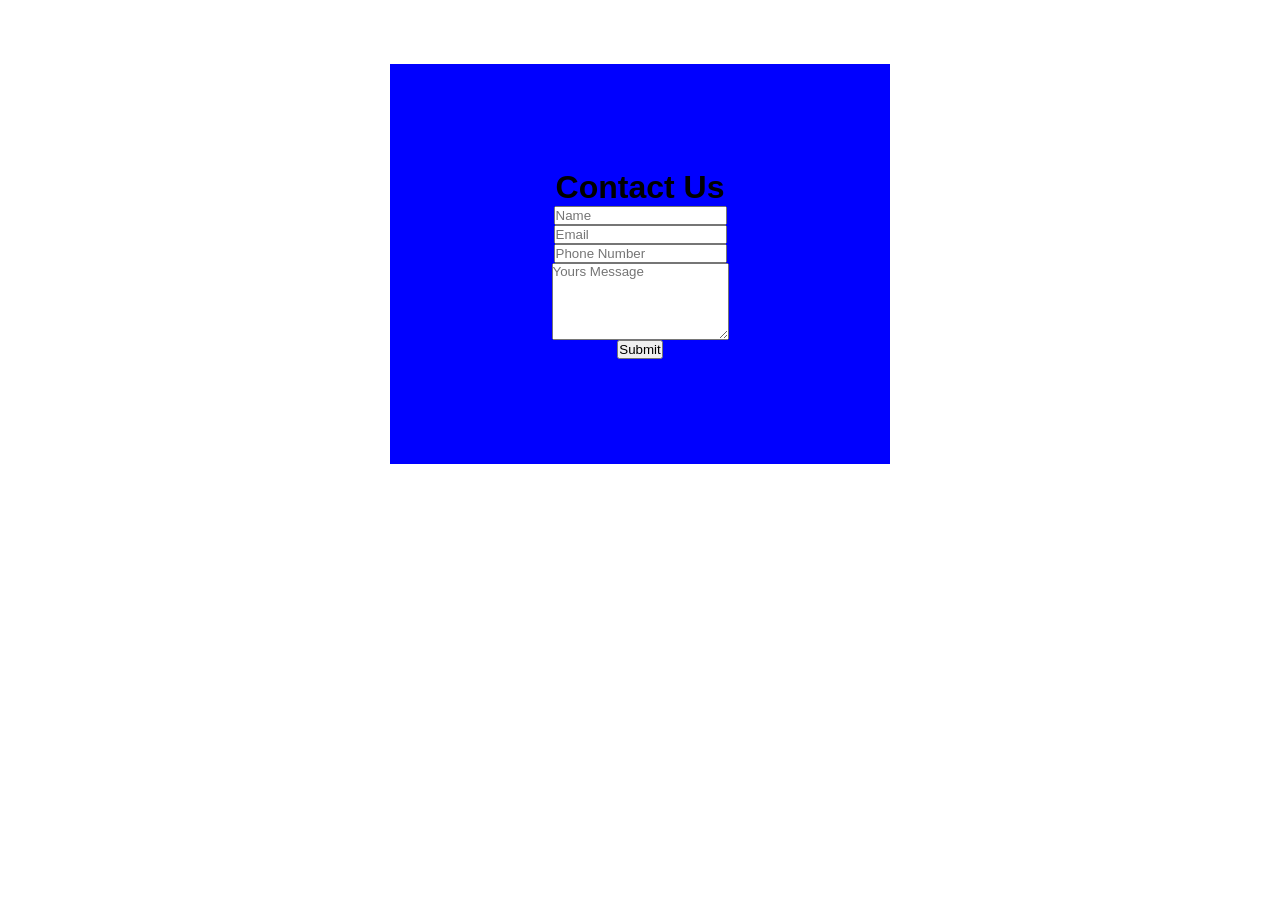
<file: prctc-contact-us.html>
<!DOCTYPE html>
<html>
    <head>
        <meta charset="UTF-8">
        <meta name="viewport" content="width=device-width, initial-scale=1.0">
        <title>Contact Us Form Practice</title>
        <link rel="stylesheet" href="styles.css">
    </head>
    <body class="contact-us-prctc-body">
        <div class="contact-us-container">
            <div class="heading">
                <h1>Contact Us</h1>
            </div>
            <form class="contact-us-form">
                
                <div class="contact-input">
                    <input type="name" placeholder="Name" required />
                </div>

                <div class="contact-input">
                    <input type="email" placeholder="Email" required />
                </div>

                <div class="contact-input">
                    <input type="tel" placeholder="Phone Number" required />
                </div>

                <div class="contact-input">
                    <textarea cols="" rows="5" placeholder="Yours Message"></textarea>
                </div>

                <div class="contact-input">
                    <button type="submit">Submit</button>
                </div>

            </form>                
        </div>
    </body>
</html>
</file>
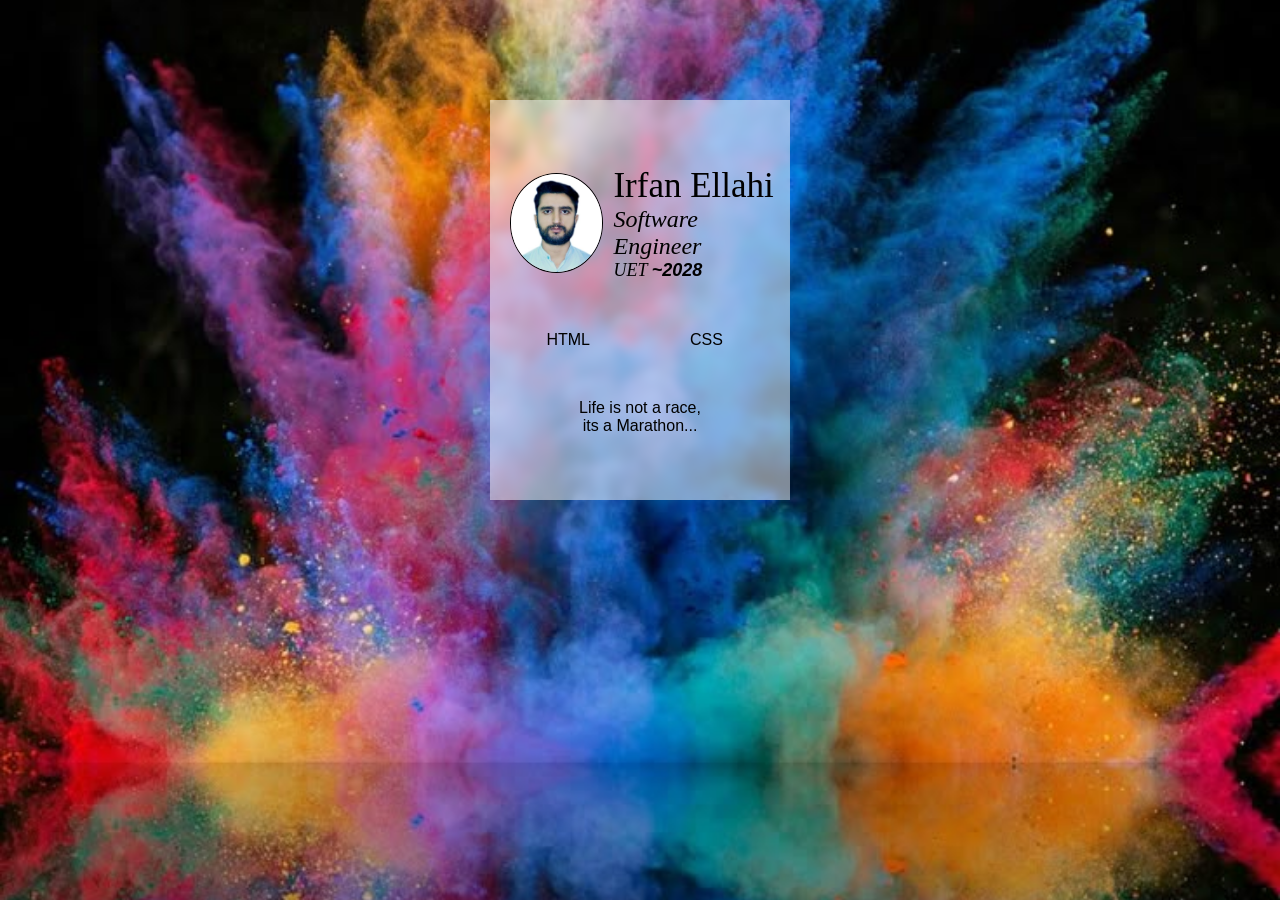
<file: prctc-profile-card.html>
<!DOCTYPE html>
<html lang="en">
    <head>
        <meta charset="UTF-8">
        <meta name="view-port" content="width=device-width, initial-scale=1.0">
        <title>Irfan Profile Card</title>
        <link rel="stylesheet" href="styles.css">
    </head>
    <body class="profile-card-practice">
        <div class="profile">

            <div class="bio">
                <img src="Assets/irfan pic.jpg" alt="Irfan Pibture">
                <div class="bio-info">
                    <h2>Irfan Ellahi</h2>
                    <p>Software Engineer</p>
                    <p>UET <strong>~2028</strong></p>
                </div>
            </div>

            <div class="skills">

                <div class="html">
                    <p>HTML</p>
                </div>

                <div class="css">
                    <p>CSS</p>
                </div>
            </div>

            <div class="remarks">
                <p>Life is not a race,</p>
                <p>its a Marathon...</p>
            </div>

        </div>
    </body>
</html>
</file>
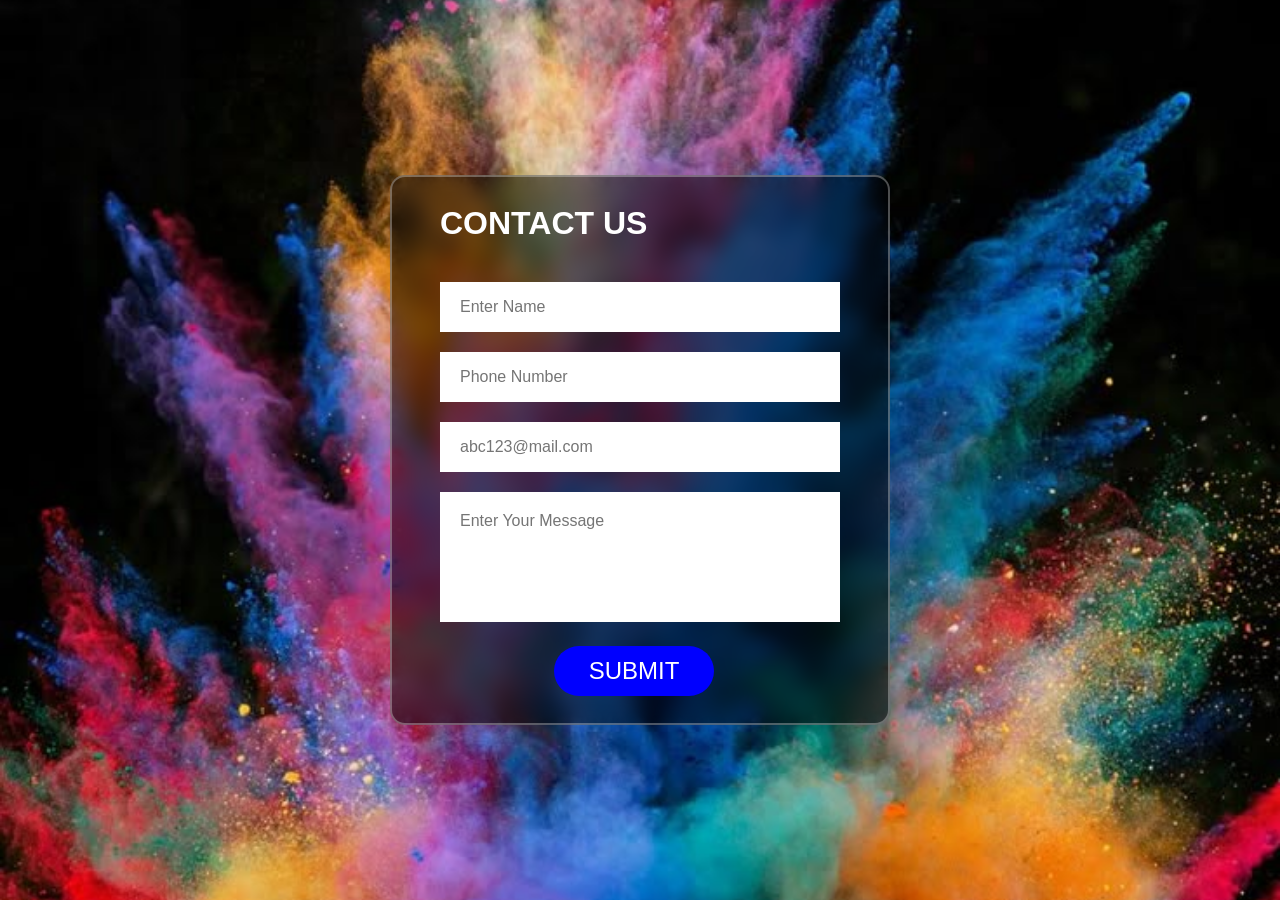
<file: tutorial-contact-us.html>
<!DOCTYPE html>
<html lang="en">
    <head>
        <meta charset="UTF-8">
        <meta name="view-port" content="width=device-width, initial-scale=1.0">
        <title>Tutorial Cotact Form</title>
        <link rel="stylesheet" href="styles.css">
    </head>
    <body class="contact-body">
        <div class="form">
            <div class="head">
                <h1>Contact Us</h1>
            </div>

            <form action="" class="main-form">

                <div class="input">
                    <input type="text" name="name" placeholder="Enter Name" />
                </div>

                <div class="input">
                    <input type="tel" name="phone" placeholder="Phone Number" />
                </div>

                <div class="input">
                    <input type="email" name="email" placeholder="abc123@mail.com" />
                </div>

                <div class="input">
                    <textarea name="comment" placeholder="Enter Your Message" cols="" rows="5"></textarea>
                </div>

                <div class="input">
                    <button type="submit">Submit</button>
                </div>

            </form>
            
        
        </div>
    </body>
</file>
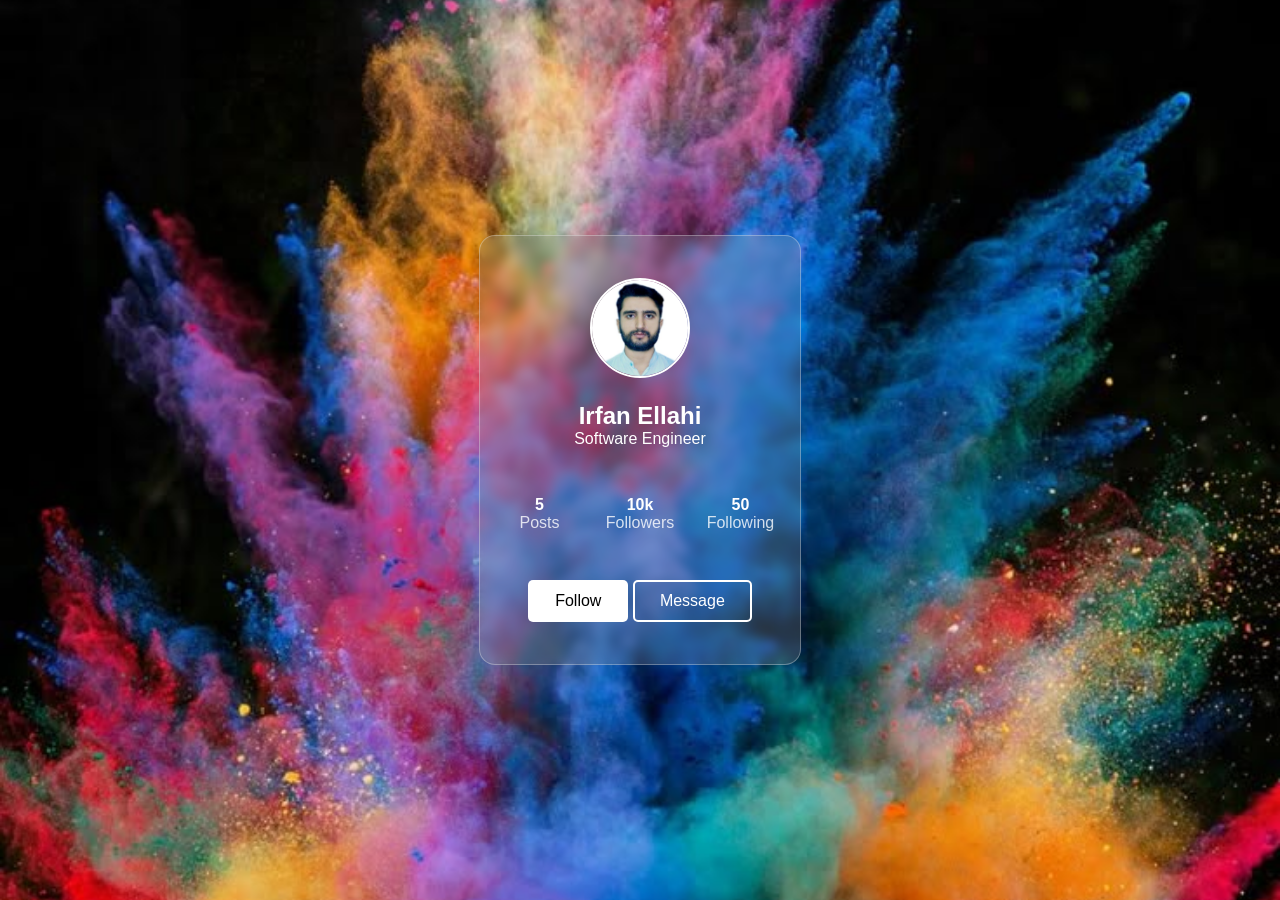
<file: tutorial-profile-card.html>
<!DOCTYPE html>
<html lang="en">
<head>
    <meta charset="UTF-8">
    <meta name="viewport" content="width=device-width, initial-scale=1.0">
    <title>Profile Card</title>
    <link rel="stylesheet" href="styles.css">
</head>
<body class="profile-card-body">
    <div class="profile-card">
        <div class="info-box">
            <img src="Assets\irfan pic.jpg" alt="Irfan Profiles Picture" />

            <div class="info">
                <h2>Irfan Ellahi</h2>
                <p>Software Engineer</p>
            </div>
        </div>

        <div class="social-grid-box">
            <div class="box">
                <p>5</p>
                <p>Posts</p>
            </div>

            <div class="box">
                <p>10k</p>
                <p>Followers</p>
            </div>

            <div class="box">
                <p>50</p>
                <p>Following</p>
            </div>

        </div>

        <div class="btn-box">

            <button class="follow-btn">Follow</button>
            <button class="message-btn">Message</button>

        </div>

    </div>

</body>
</html>
</file>
<file: styles.css>
*{
    margin: 0;
    padding: 0;
    box-sizing: border-box;
    font-family: 'Poppins', sans-serif;
}

/* index.html css */

.projects{
    margin: 1em;
    display: grid;
    grid-template-columns: repeat(3,1fr);
    place-content: center;
}

.prctc{
    display: flex;
    flex-direction: column;
    align-items: center;
    justify-content: center;
}

.prctc img{
    width: 100vw;
    height: 100vh;
    outline: none;
    border: 0.5px solid black;
}

.prctc .text-link{
    margin: 0.5em;
    text-decoration: none;
    font-size: 25px;
    font-weight: 500;
    font-family: 'Times New Roman', Times, serif;
}

.text-link:link{
    color: blue;
}

.text-link:visited{
    color: red;
}

.text-link:hover{
    color: green;
    
}

img{
    width: 100%;
    max-width: 400px;
    object-fit: cover;
    vertical-align: middle;
    height: auto;
    max-height: 250px;
}

.container{
    padding: 0 15px;
    display: flex;
    flex-wrap: wrap;
    align-items: center;
    justify-content: space-around;
    gap: 5rem;
}

.intro{
    flex: 1;
}

.intro h1{
    font-size: 50px;
}
.intro h2{
    font-size: 30px;
}

span{
    font-size: 20px;
}

.university{
    font-size: 30px;
}


/* tutorial-profile-card.hmtl css */

.profile-card img{
    width: 100px;
    height: 100px;
    border-radius: 50%;
    border: 2px solid white;
    cursor: pointer;
}

.profile-card-body{
    display: flex;
    align-items: center;
    justify-content: center;
    min-height: 100vh;
    background: url(Assets/profile-card-bg.jpg)no-repeat center;
    background-size: cover;
}

.profile-card{
    display: flex;
    align-items: center;
    justify-content: center;
    flex-direction: column;
    text-align: center;
    gap: 3em;
    padding: 2% 2%;
    border-radius: 1em;
    background-color: rgba(148, 148, 148, 0.25);
    backdrop-filter: blur(5px);
    border: 1px solid rgba(255, 255, 255, 0.3);
    color: white;
}

.social-grid-box{
    display: grid;
    grid-template-columns: repeat(3, 1fr);
    gap: 2rem;
}

.btn-box button{
    padding: 10px 25px;
    font-size: 16px;
    border-radius: 5px;
    margin-bottom: 1em;
    cursor: pointer;
    transition: all 0.3s ease;
    border: 2px solid transparent;
}

.btn-box .follow-btn{
    background-color: white;
    color: black;
}

.btn-box .follow-btn:hover{
    background-color: transparent;
    color: white;
    border: 2px solid white;
}

.btn-box .message-btn{
    background-color: transparent;
    color: white;
    border: 2px solid white;
}

.btn-box .message-btn:hover{
    background-color: white;
    color: black;
}

.social-grid-box .box p:first-child{
    font-weight: 800;
}

.social-grid-box .box p:last-child{
    font-weight: 400;
    opacity: 0.8;
}

.info-box{
    display: flex;
    justify-content: center;
    align-items: center;
    flex-direction: column;
    margin-top: 1em;
}

.info{
    display: flex;
    flex-direction: column;
    text-align: center;
    margin-top: 1.5em;
}

@media(max-width: 900px){
    .profile-card .social-grid-box{
        display: grid;
        grid-template-columns: repeat(1,1fr);
    }

    .btn-box button{
    padding: 10px 25px;
    font-size: 16px;
    border-radius: 5px;
    cursor: pointer;
    transition: all 0.3s ease;
    border: 2px solid transparent; }
}

/* prctc-profile-card.html css */

.profile-card-practice{
    display: flex;
    flex-direction: column;
    flex-wrap: wrap ;
    justify-content: center;
    align-items: center;
    background-image: url("Assets/profile-card-bg.jpg");
    background-size: cover;
    min-height: 100px;
    background-repeat: no-repeat;
    background-position: center;
}

.profile{
    display: flex;
    flex-direction: column;
    justify-content: center;
    align-items: center;
    padding: 10px;
    margin: 100px auto;
    width: 300px;
    height: 400px;
    background-color: rgba(255, 255, 255, 0.5);
    backdrop-filter: blur(5px);    
}

.bio{
    display: flex;
    flex-direction: row;
    justify-content: center;
    align-items: center;
    margin-bottom: 50px;
}

.bio img{
    border-radius: 50%;
    height: 100px;
    width: 100px;
    border: 1px solid black;
    margin-right: 10px;
    margin-left: 10px;
}

.bio-info h2:first-child{
    font-size: 35px;
    font-weight: 500;
    font-family: 'Times New Roman', Times, serif;
}

.bio-info p{
    font-size: 24px;
    font-style:oblique;
    font-family: 'Times New Roman', Times, serif;
}

.bio-info p:last-child{
    font-size: 18px;
    font-style: italic;
    font-family: 'Times New Roman', Times, serif;
}

.skills{
    display: grid;
    grid-template-columns:repeat(2, 1fr);
    margin-bottom: 50px;
}

.html{
    margin-right: 50px;
}

.css{
    margin-left: 50px;
}

.remarks{
    display: flex;
    flex-direction: column;
    flex-wrap: wrap;
    justify-content: center;
    align-items: center;
}

/* tutorial-contact-us.html css */

.contact-body{
    width: 100vw;
    height: 100vh;
    display: grid;
    place-content: center;
    font-family: 'Times New Roman', Times, serif;
    background: url(Assets/profile-card-bg.jpg) no-repeat;
    background-size: cover;
    background-position: center;

}

.form{
    width: 500px;
    height: 550px;
    display: grid;
    place-content: center;
    background-color: rgba(0,0,0,0.5);
    backdrop-filter: blur(10px);
    border-radius: 15px;
    border: 2px solid rgba(255, 255, 255, 0.3);
}

.head{
    color: white;
    text-transform: uppercase;
    padding: 20px 0;
}

.input{
    width: 400px;
    margin: 20px 0;
}

.input input{
    width: 100%;
    height: 50px;
    padding: 0 20px;
    border: none;
    outline: none;
    font-size: 1em;
}

.input textarea{
    border: none;
    outline: none;
    width: 100%;
    resize: none;
    padding: 20px;
    font-size: 1em;
}

.input button{
    width: 40%;
    height: 50px;
    font-size: 1.5em;
    text-transform: uppercase;
    font-weight: 600px;
    background: blue;
    color: white;
    border-radius: 50px;
    border: none;
    outline: none;
    cursor: pointer;
    display: flex;
    flex-direction: column;
    align-items: center;
    justify-content: center;
    margin-left: 4.75em;
}

button:hover{
    background: rgba(0,0,0,0.5);

}


/* Practice Contact-Us CSS */

.contact-us-prctc-body{
    display: flex;
    flex-direction: column;
    justify-content: center;
    align-items: center;
}

.contact-us-container{
    width: 500px;
    height: 400px;
    margin: 4em;
    display: flex;
    flex-direction: column;
    justify-content: center;
    align-items: center;
    background-color: blue;
}

.contact-us-container .heading{
    display: flex;
    justify-content: center;
    align-items: center;
}

.contact-us-form .contact-input{
    display: flex;
    justify-content: center;
    align-items: center;
}

.contact-input{
    width: 200px;
}
</file>
